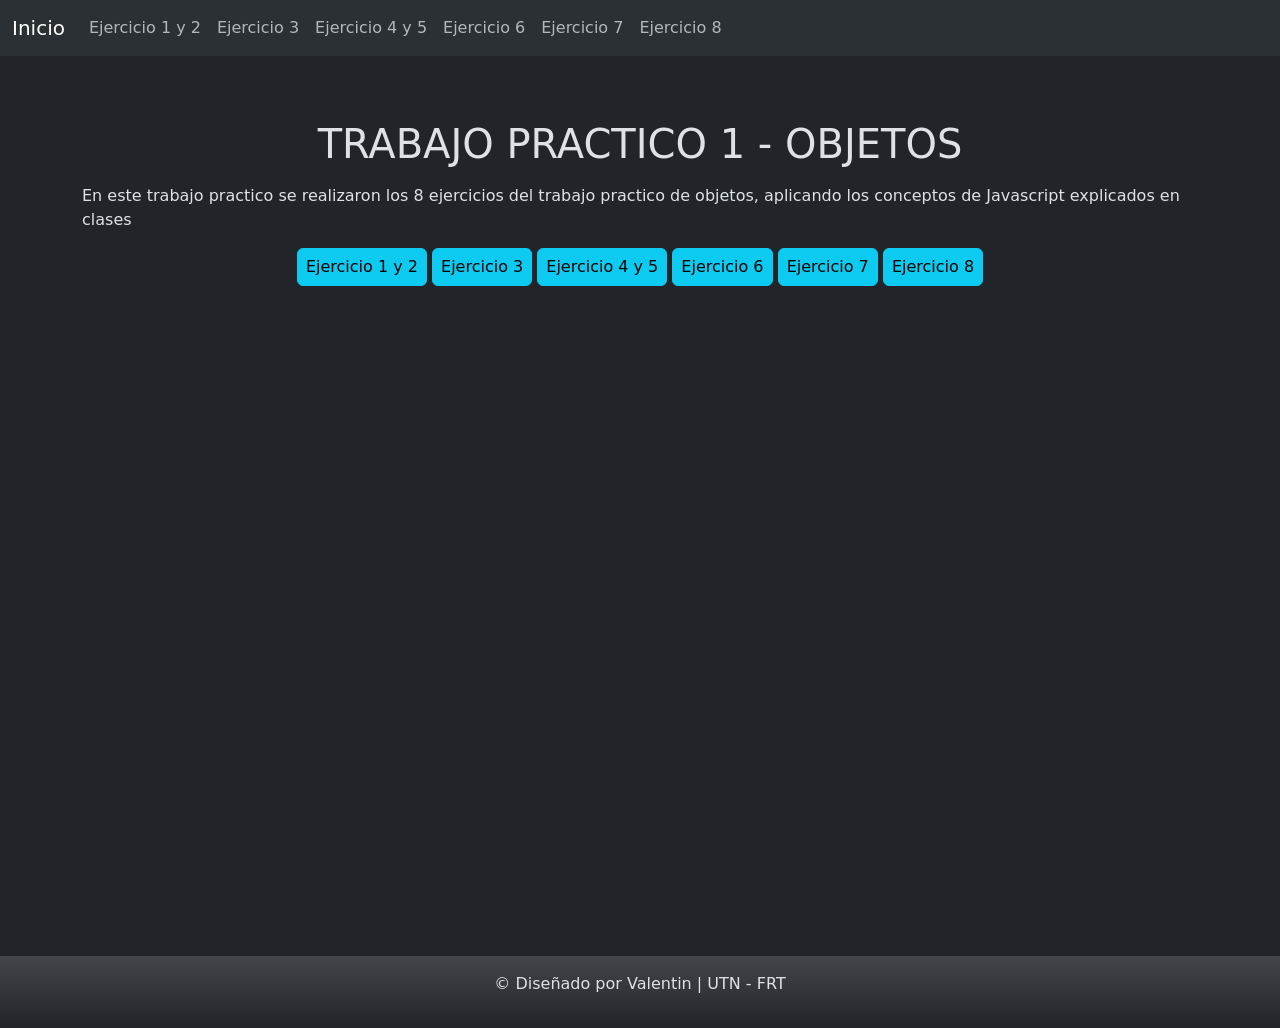
<file: index.html>
<!doctype html>
<html lang="es" data-bs-theme="dark">
  <head>
    <meta charset="UTF-8" />
    <meta name="viewport" content="width=device-width, initial-scale=1.0" />
    <link
      href="https://cdn.jsdelivr.net/npm/bootstrap@5.3.8/dist/css/bootstrap.min.css"
      rel="stylesheet"
      integrity="sha384-sRIl4kxILFvY47J16cr9ZwB07vP4J8+LH7qKQnuqkuIAvNWLzeN8tE5YBujZqJLB"
      crossorigin="anonymous"
    />
    <link rel="stylesheet" href="./style.css" />
    <title>Tp - Objetos</title>
  </head>
  <body class="d-flex flex-column min-vh-100">
    <header>
      <nav class="navbar navbar-expand-lg bg-body-tertiary">
        <div class="container-fluid">
          <a class="navbar-brand" href="./index.html">Inicio</a>
          <button
            class="navbar-toggler"
            type="button"
            data-bs-toggle="collapse"
            data-bs-target="#navbarNav"
            aria-controls="navbarNav"
            aria-expanded="false"
            aria-label="Toggle navigation"
          >
            <span class="navbar-toggler-icon"></span>
          </button>
          <div class="collapse navbar-collapse" id="navbarNav">
            <ul class="navbar-nav">
              <li class="nav-item">
                <a class="nav-link" href="./pages/ejercicio1y2.html"
                  >Ejercicio 1 y 2</a
                >
              </li>
              <li class="nav-item">
                <a class="nav-link" href="./pages/ejercicio3.html"
                  >Ejercicio 3</a
                >
              </li>
              <li class="nav-item">
                <a class="nav-link" href="./pages/ejercicio4y5.html"
                  >Ejercicio 4 y 5</a
                >
              </li>
              <li class="nav-item">
                <a class="nav-link" href="./pages/ejercicio6.html"
                  >Ejercicio 6</a
                >
              </li>
              <li class="nav-item">
                <a class="nav-link" href="./pages/ejercicio7.html"
                  >Ejercicio 7</a
                >
              </li>
              <li class="nav-item">
                <a class="nav-link" href="./pages/ejercicio8login.html"
                  >Ejercicio 8</a
                >
              </li>
            </ul>
          </div>
        </div>
      </nav>
    </header>
    <main class="flex-grow-1">
      <section>
        <article>
          <div class="bg-fondo d-flex flex-column">
            <div class="container mt-5">
              <h1 class="text-center my-3">TRABAJO PRACTICO 1 - OBJETOS</h1>
              <p>
                En este trabajo practico se realizaron los 8 ejercicios del trabajo
                practico de objetos, aplicando los conceptos de Javascript explicados en clases
              </p>
              <div class="text-center">
                <a class="px-2 text-decoration-none text-black btn btn-info" href="./pages/ejercicio1y2.html">Ejercicio 1 y 2</a>
                <a class="px-2 text-decoration-none text-black btn btn-info" href="./pages/ejercicio3.html">Ejercicio 3</a>
                <a class="px-2 text-decoration-none text-black btn btn-info" href="./pages/ejercicio4y5.html">Ejercicio 4 y 5</a>
                <a class="px-2 text-decoration-none text-black btn btn-info" href="./pages/ejercicio6.html">Ejercicio 6</a>
                <a class="px-2 text-decoration-none text-black btn btn-info" href="./pages/ejercicio7.html">Ejercicio 7</a>
                <a class="px-2 text-decoration-none text-black btn btn-info" href="./pages/ejercicio8login.html">Ejercicio 8</a>
              </div>
            </div>
          </div>
        </article>
      </section>
    </main>
    <footer class="bg-dark bg-gradient py-3">
      <p class="text-center"> &copy; Diseñado por Valentin | UTN - FRT</p>
    </footer>
    <script
      src="https://cdn.jsdelivr.net/npm/bootstrap@5.3.8/dist/js/bootstrap.bundle.min.js"
      integrity="sha384-FKyoEForCGlyvwx9Hj09JcYn3nv7wiPVlz7YYwJrWVcXK/BmnVDxM+D2scQbITxI"
      crossorigin="anonymous"
    ></script>
  </body>
</html>
</file>
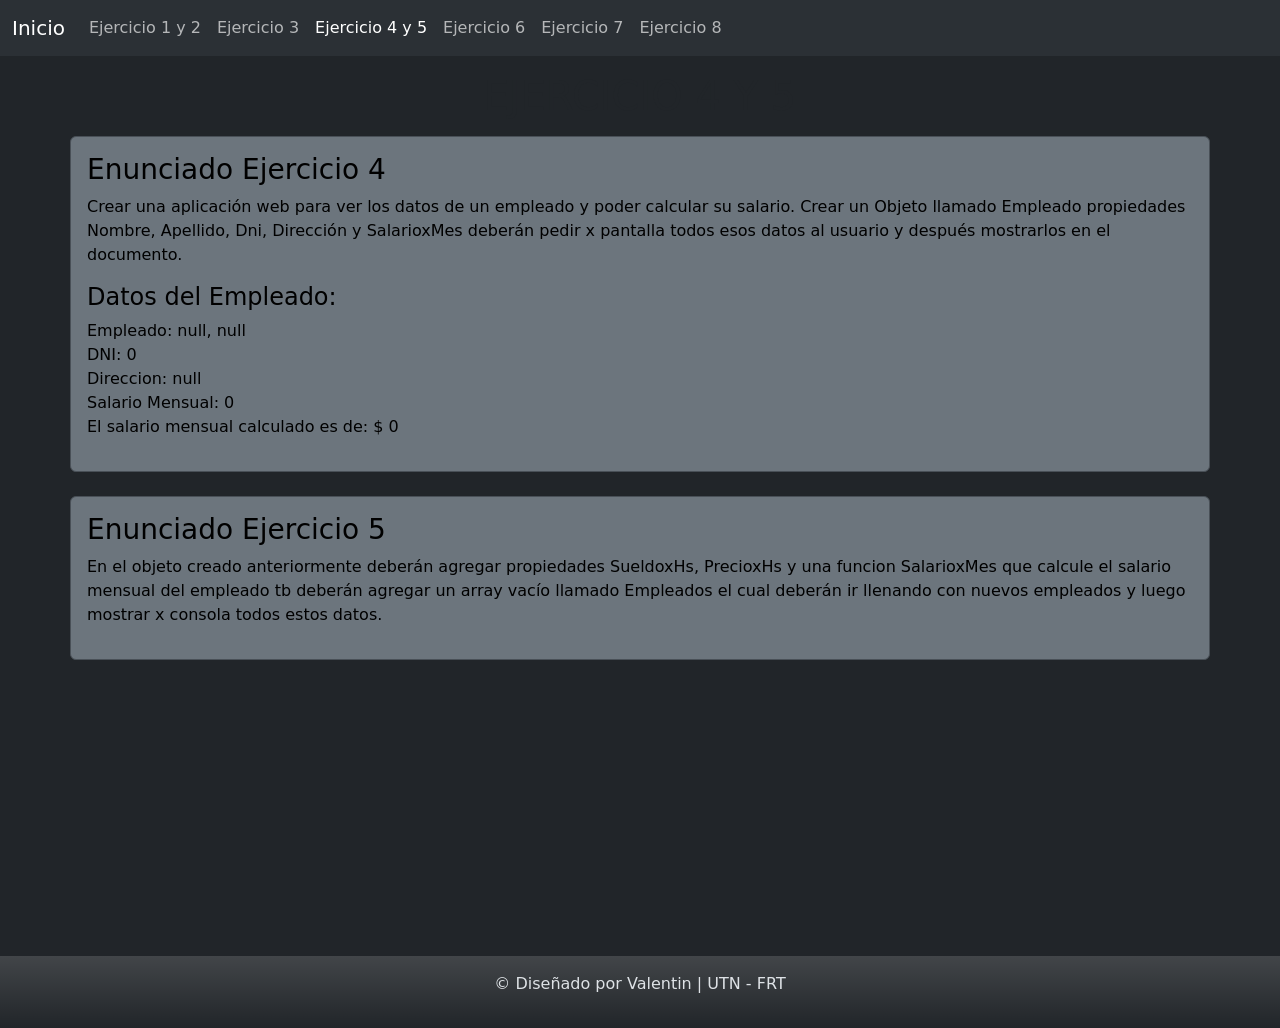
<file: pages/ejercicio4y5.html>
<!doctype html>
<html lang="es" data-bs-theme="dark">
  <head>
    <meta charset="UTF-8" />
    <meta name="viewport" content="width=device-width, initial-scale=1.0" />
    <link
      href="https://cdn.jsdelivr.net/npm/bootstrap@5.3.8/dist/css/bootstrap.min.css"
      rel="stylesheet"
      integrity="sha384-sRIl4kxILFvY47J16cr9ZwB07vP4J8+LH7qKQnuqkuIAvNWLzeN8tE5YBujZqJLB"
      crossorigin="anonymous"
    />
    <link rel="stylesheet" href="../style.css" />
    <title>Tp - Objetos - Ejercicio 4 y 5</title>
  </head>
  <body class="d-flex flex-column min-vh-100">
    <header>
      <nav class="navbar navbar-expand-lg bg-body-tertiary">
        <div class="container-fluid">
          <a class="navbar-brand" href="../index.html">Inicio</a>
          <button
            class="navbar-toggler"
            type="button"
            data-bs-toggle="collapse"
            data-bs-target="#navbarNav"
            aria-controls="navbarNav"
            aria-expanded="false"
            aria-label="Toggle navigation"
          >
            <span class="navbar-toggler-icon"></span>
          </button>
          <div class="collapse navbar-collapse" id="navbarNav">
            <ul class="navbar-nav">
              <li class="nav-item">
                <a class="nav-link" href="./ejercicio1y2.html">Ejercicio 1 y 2</a>
              </li>
              <li class="nav-item">
                <a class="nav-link" href="./ejercicio3.html">Ejercicio 3</a>
              </li>
              <li class="nav-item">
                <a class="nav-link active" href="#">Ejercicio 4 y 5</a>
              </li>
              <li class="nav-item">
                <a class="nav-link" href="./ejercicio6.html">Ejercicio 6</a>
              </li>
              <li class="nav-item">
                <a class="nav-link" href="./ejercicio7.html">Ejercicio 7</a>
              </li>
              <li class="nav-item">
                <a class="nav-link" href="./ejercicio8login.html">Ejercicio 8</a>
              </li>
            </ul>
          </div>
        </div>
      </nav>
    </header>
    <main class="flex-grow-1">
      <section>
        <article>
          <div class="bg-fondo4y5 d-flex flex-column ">

            <h1 class="text-center my-3 text-dark">EJERCICIO 4 Y 5</h1>
            <div class="container border rounded p-3 text-black bg-secondary">
              <h3>Enunciado Ejercicio 4</h3>
              <p>Crear una aplicación web para ver los datos de un empleado y poder calcular su salario. Crear un Objeto llamado Empleado propiedades Nombre, Apellido, Dni, Dirección y SalarioxMes deberán pedir x pantalla todos esos datos al usuario y después mostrarlos en el documento.</p>
              <div>
              <h4>Datos del Empleado:</h4>
              <ul class="list-inline">
                <li id="nombreCompleto"></li>
                <li id="dni"></li>
                <li id="direccion"></li>
                <li id="salario"></li>
                <li id="salarioCalculado"></li>
              </ul>
            </div>
          </div>
          <div class="container border rounded p-3 mt-4 text-black bg-secondary">
            
            <h3>Enunciado Ejercicio 5</h3>
            <p>En el objeto creado anteriormente deberán agregar propiedades SueldoxHs, PrecioxHs y una funcion SalarioxMes que calcule el salario mensual del empleado tb deberán agregar un array vacío llamado Empleados el cual deberán ir llenando con nuevos empleados y luego mostrar x consola todos estos datos.</p>
          </div>
        </div>
        </article>
        </section>
    </main>
<footer class="bg-dark bg-gradient py-3">
      <p class="text-center"> &copy; Diseñado por Valentin | UTN - FRT</p>
    </footer>    
    <script
      src="https://cdn.jsdelivr.net/npm/bootstrap@5.3.8/dist/js/bootstrap.bundle.min.js"
      integrity="sha384-FKyoEForCGlyvwx9Hj09JcYn3nv7wiPVlz7YYwJrWVcXK/BmnVDxM+D2scQbITxI"
      crossorigin="anonymous"
    ></script>
    <script src="../js/ejercicio4y5.js"></script>
  </body>
</html>
</file>
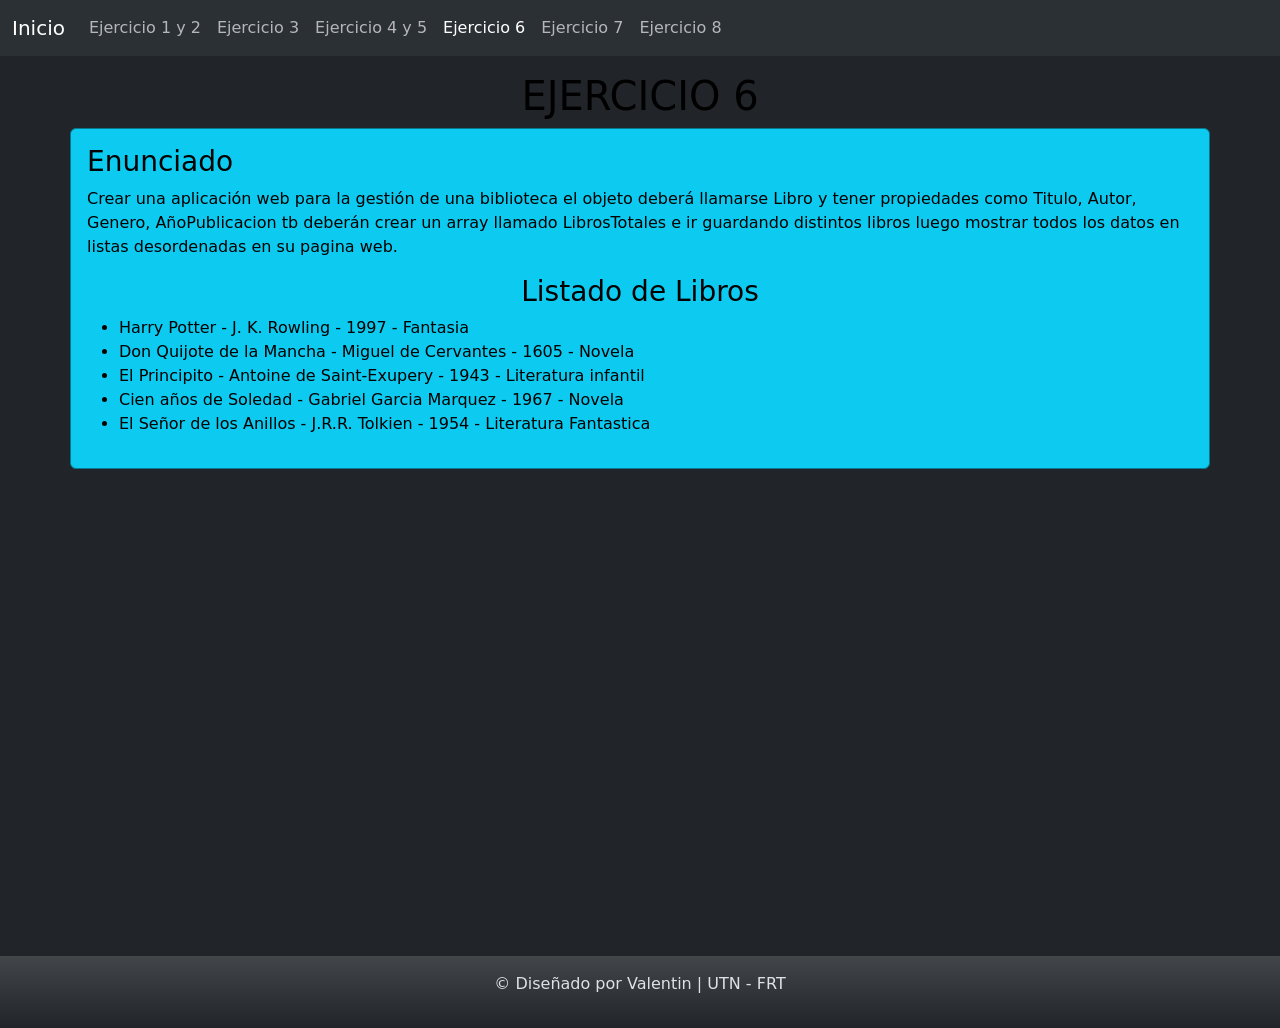
<file: pages/ejercicio6.html>
<!doctype html>
<html lang="es" data-bs-theme="dark">
  <head>
    <meta charset="UTF-8" />
    <meta name="viewport" content="width=device-width, initial-scale=1.0" />
    <link
      href="https://cdn.jsdelivr.net/npm/bootstrap@5.3.8/dist/css/bootstrap.min.css"
      rel="stylesheet"
      integrity="sha384-sRIl4kxILFvY47J16cr9ZwB07vP4J8+LH7qKQnuqkuIAvNWLzeN8tE5YBujZqJLB"
      crossorigin="anonymous"
    />
    <link rel="stylesheet" href="../style.css" />
    <title>Tp - Objetos - Ejercicio 6</title>
  </head>
  <body class="d-flex flex-column min-vh-100">
    <header>
      <nav class="navbar navbar-expand-lg bg-body-tertiary">
        <div class="container-fluid">
          <a class="navbar-brand" href="../index.html">Inicio</a>
          <button
            class="navbar-toggler"
            type="button"
            data-bs-toggle="collapse"
            data-bs-target="#navbarNav"
            aria-controls="navbarNav"
            aria-expanded="false"
            aria-label="Toggle navigation"
          >
            <span class="navbar-toggler-icon"></span>
          </button>
          <div class="collapse navbar-collapse" id="navbarNav">
            <ul class="navbar-nav">
              <li class="nav-item">
                <a class="nav-link" href="./ejercicio1y2.html">Ejercicio 1 y 2</a>
              </li>
              <li class="nav-item">
                <a class="nav-link" href="./ejercicio3.html">Ejercicio 3</a>
              </li>
              <li class="nav-item">
                <a class="nav-link" href="./ejercicio4y5.html">Ejercicio 4 y 5</a>
              </li>
              <li class="nav-item">
                <a class="nav-link active" href="#">Ejercicio 6</a>
              </li>
              <li class="nav-item">
                <a class="nav-link" href="./ejercicio7.html">Ejercicio 7</a>
              </li>
              <li class="nav-item">
                <a class="nav-link" href="./ejercicio8login.html">Ejercicio 8</a>
              </li>
            </ul>
          </div>
        </div>
      </nav>
    </header>
    <main class="flex-grow-1">
      <section>
        <article>
          <div class="bg-fondo6 d-flex flex-column">

            <h1 class="text-center text-black mt-3">EJERCICIO 6</h1>
            <div class="text-black container border rounded p-3 bg-info border-info-subtle">
              <h3>Enunciado</h3>
              <p>Crear una aplicación web para la gestión de una biblioteca el objeto deberá llamarse Libro y tener propiedades como Titulo, Autor, Genero, AñoPublicacion tb deberán crear un array llamado LibrosTotales e ir guardando distintos libros luego mostrar todos los datos en listas desordenadas en su pagina web.</p>
              <h3 class="text-center">Listado de Libros</h3>
              <ul id="lista">  
              </ul>
            </div>
          </div>
        </article>
      </section>
    </main>
    <footer class="bg-dark bg-gradient py-3">
      <p class="text-center"> &copy; Diseñado por Valentin | UTN - FRT</p>
    </footer>
    <script
      src="https://cdn.jsdelivr.net/npm/bootstrap@5.3.8/dist/js/bootstrap.bundle.min.js"
      integrity="sha384-FKyoEForCGlyvwx9Hj09JcYn3nv7wiPVlz7YYwJrWVcXK/BmnVDxM+D2scQbITxI"
      crossorigin="anonymous"
    ></script>
    <script src="../js/ejercicio6.js"></script>
  </body>
</html>
</file>
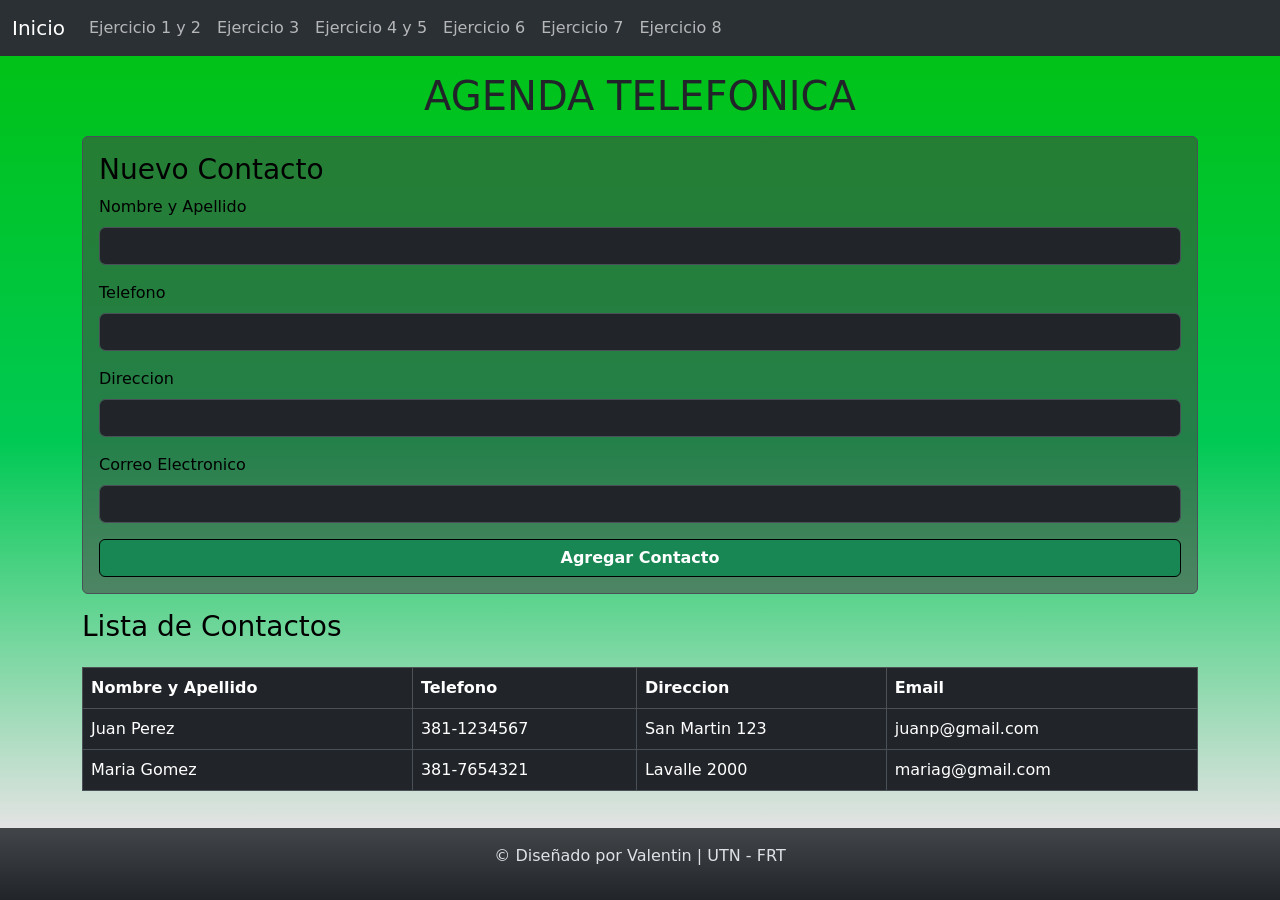
<file: pages/ejercicio8agenda.html>
<!doctype html>
<html lang="es" data-bs-theme="dark">
  <head>
    <meta charset="UTF-8" />
    <meta name="viewport" content="width=device-width, initial-scale=1.0" />
    <link
      href="https://cdn.jsdelivr.net/npm/bootstrap@5.3.8/dist/css/bootstrap.min.css"
      rel="stylesheet"
      integrity="sha384-sRIl4kxILFvY47J16cr9ZwB07vP4J8+LH7qKQnuqkuIAvNWLzeN8tE5YBujZqJLB"
      crossorigin="anonymous"
    />
    <link rel="stylesheet" href="../style.css" />
    <title>Tp - Objetos - Ejercicio 8</title>
  </head>
  <body class="d-flex flex-column min-vh-100">
    <header>
      <nav class="navbar navbar-expand-lg bg-body-tertiary">
        <div class="container-fluid">
          <a class="navbar-brand" href="../index.html">Inicio</a>
          <button
            class="navbar-toggler"
            type="button"
            data-bs-toggle="collapse"
            data-bs-target="#navbarNav"
            aria-controls="navbarNav"
            aria-expanded="false"
            aria-label="Toggle navigation"
          >
            <span class="navbar-toggler-icon"></span>
          </button>
          <div class="collapse navbar-collapse" id="navbarNav">
            <ul class="navbar-nav">
              <li class="nav-item">
                <a class="nav-link" href="./ejercicio1y2.html"
                  >Ejercicio 1 y 2</a
                >
              </li>
              <li class="nav-item">
                <a class="nav-link" href="./ejercicio3.html">Ejercicio 3</a>
              </li>
              <li class="nav-item">
                <a class="nav-link" href="./ejercicio4y5.html"
                  >Ejercicio 4 y 5</a
                >
              </li>
              <li class="nav-item">
                <a class="nav-link" href="./ejercicio6.html">Ejercicio 6</a>
              </li>
              <li class="nav-item">
                <a class="nav-link" href="./ejercicio7.html">Ejercicio 7</a>
              </li>
              <li class="nav-item">
                <a class="nav-link" href="./ejercicio8login.html">Ejercicio 8</a>
              </li>
            </ul>
          </div>
        </div>
      </nav>
    </header>
    <main class="flex-grow-1 fondo-gradiente2">
      <section>
        <article class="container">
          <h1 class="text-center my-3 text-dark">AGENDA TELEFONICA</h1>
          <div class="bg-gris rounded border p-3 text-black">
          <h3>Nuevo Contacto</h3>

            <form id="agendaForm">
              <div class="mb-3">
                <label class="form-label">Nombre y Apellido</label>
                <input class="form-control" type="text" id="nomyApe" required />
              </div>
              <div class="mb-3">
                <label class="form-label">Telefono</label>
                <input class="form-control" type="tel" id="telefono" required />
              </div>
              <div class="mb-3">
                <label class="form-label">Direccion</label>
                <input class="form-control" type="text" id="direccion" required />
              </div>
              <div class="mb-3">
                <label class="form-label">Correo Electronico</label>
                <input class="form-control" type="email" id="email" required />
              </div>
              <button type="submit" class="btn btn-success w-100 border-black fw-bold">
                Agregar Contacto
              </button>
            </form>
          </div>
          <h3 class="text-black mt-3">Lista de Contactos</h3>
          <div class="table-responsive">
            <table class="table table-hover table-bordered mt-3">
              <thead class="table-dark">
                <tr>
                  <th>Nombre y Apellido</th>
                  <th>Telefono</th>
                  <th>Direccion</th>
                  <th>Email</th>
                </tr>
              </thead>
              <tbody id="tablaContactos"></tbody>
            </table>
          </div>
        </article>
      </section>
    </main>
    <footer class="bg-dark bg-gradient py-3">
      <p class="text-center"> &copy; Diseñado por Valentin | UTN - FRT</p>
    </footer>
    <script
      src="https://cdn.jsdelivr.net/npm/bootstrap@5.3.8/dist/js/bootstrap.bundle.min.js"
      integrity="sha384-FKyoEForCGlyvwx9Hj09JcYn3nv7wiPVlz7YYwJrWVcXK/BmnVDxM+D2scQbITxI"
      crossorigin="anonymous"
    ></script>
    <script src="../js/ejercicio8.js"></script>
  </body>
</html>
</file>
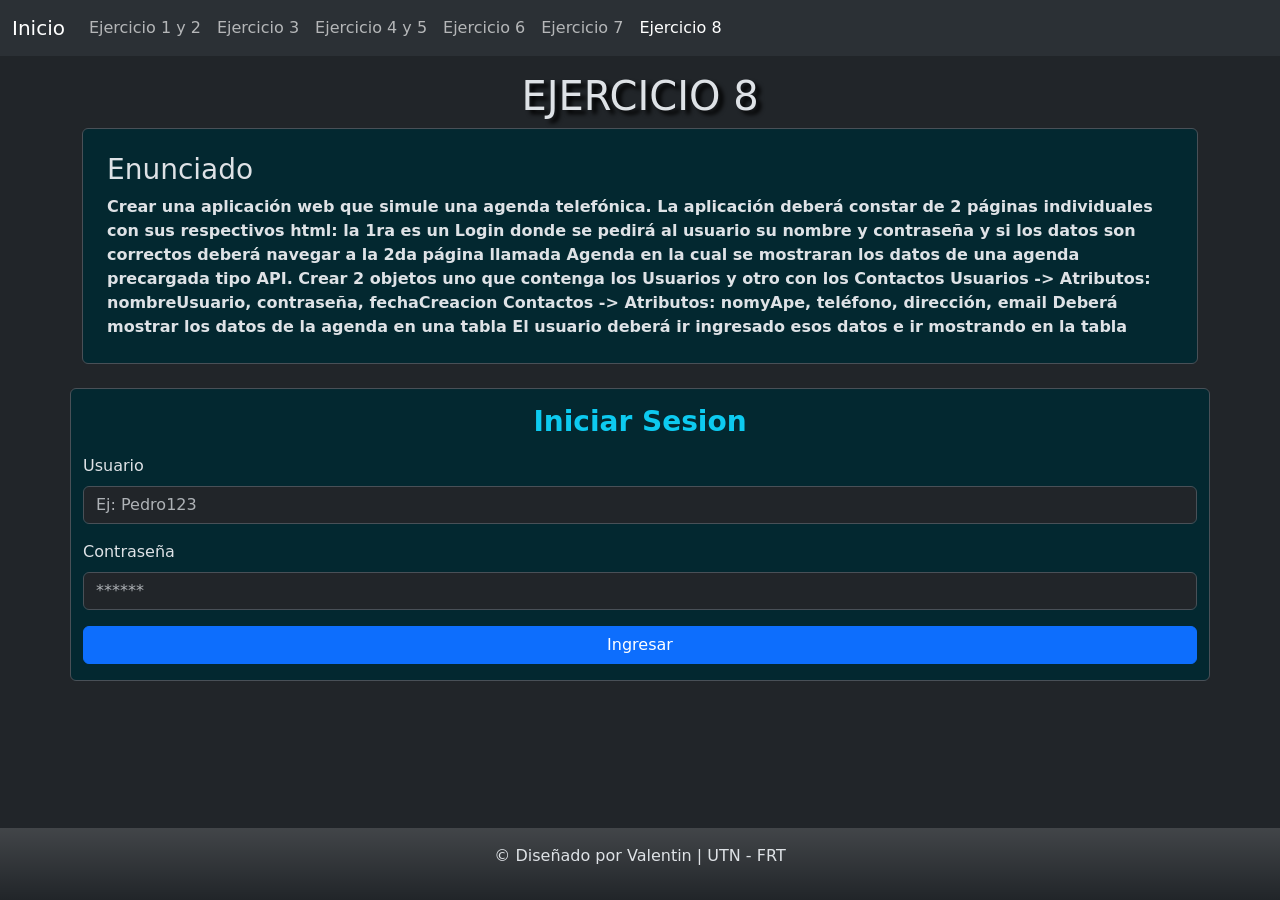
<file: pages/ejercicio8login.html>
<!doctype html>
<html lang="es" data-bs-theme="dark">
  <head>
    <meta charset="UTF-8" />
    <meta name="viewport" content="width=device-width, initial-scale=1.0" />
    <link
      href="https://cdn.jsdelivr.net/npm/bootstrap@5.3.8/dist/css/bootstrap.min.css"
      rel="stylesheet"
      integrity="sha384-sRIl4kxILFvY47J16cr9ZwB07vP4J8+LH7qKQnuqkuIAvNWLzeN8tE5YBujZqJLB"
      crossorigin="anonymous"
    />
    <link rel="stylesheet" href="../style.css" />
    <title>Tp - Objetos - Ejercicio 8</title>
  </head>
  <body class="d-flex flex-column min-vh-100">
    <header>
      <nav class="navbar navbar-expand-lg bg-body-tertiary">
        <div class="container-fluid">
          <a class="navbar-brand" href="../index.html">Inicio</a>
          <button
            class="navbar-toggler"
            type="button"
            data-bs-toggle="collapse"
            data-bs-target="#navbarNav"
            aria-controls="navbarNav"
            aria-expanded="false"
            aria-label="Toggle navigation"
          >
            <span class="navbar-toggler-icon"></span>
          </button>
          <div class="collapse navbar-collapse" id="navbarNav">
            <ul class="navbar-nav">
              <li class="nav-item">
                <a class="nav-link" href="./ejercicio1y2.html"
                  >Ejercicio 1 y 2</a
                >
              </li>
              <li class="nav-item">
                <a class="nav-link" href="./ejercicio3.html">Ejercicio 3</a>
              </li>
              <li class="nav-item">
                <a class="nav-link" href="./ejercicio4y5.html"
                  >Ejercicio 4 y 5</a
                >
              </li>
              <li class="nav-item">
                <a class="nav-link" href="./ejercicio6.html">Ejercicio 6</a>
              </li>
              <li class="nav-item">
                <a class="nav-link" href="./ejercicio7.html">Ejercicio 7</a>
              </li>
              <li class="nav-item">
                <a class="nav-link active" href="#">Ejercicio 8</a>
              </li>
            </ul>
          </div>
        </div>
      </nav>
    </header>
    <main class="flex-grow-1">
      <section>
        <article class="container">
          <h1 class="text-center titulo-sombra mt-3">EJERCICIO 8</h1>
          <div class="border rounded px-4 pt-4 pb-2 mb-4 bg-info-subtle">

            <h3>Enunciado</h3>
            <p class="fw-bold">
              Crear una aplicación web que simule una agenda telefónica. La
              aplicación deberá constar de 2 páginas individuales con sus
              respectivos html: la 1ra es un Login donde se pedirá al usuario su
              nombre y contraseña y si los datos son correctos deberá navegar a la
              2da página llamada Agenda en la cual se mostraran los datos de una
              agenda precargada tipo API. Crear 2 objetos uno que contenga los
              Usuarios y otro con los Contactos Usuarios -> Atributos:
              nombreUsuario, contraseña, fechaCreacion Contactos -> Atributos:
              nomyApe, teléfono, dirección, email Deberá mostrar los datos de la
              agenda en una tabla El usuario deberá ir ingresado esos datos e ir
              mostrando en la tabla
            </p>
          </div>
        </article>
        <article class="container rounded border mb-5 bg-info-subtle">
          <h3 class="text-center my-3 text-info fw-bold">Iniciar Sesion</h3>
          <form id="loginForm">
            <div class="mb-3">
              <label for="usuario" class="form-label">Usuario</label>
              <input type="text" id="usuario" class="form-control" placeholder="Ej: Pedro123" required>
            </div>
            <div class="mb-3">
              <label for="contraseña" class="form-label">Contraseña</label>
              <input type="password" id="contrasenia" class="form-control" placeholder="******" required>
            </div>
            <div class="mb-3">
              <div id="mensajeError" class="mb-3 text-danger d-none">Usuario o contraseña incorrectos</div>
              <button type="submit" class="btn btn-primary w-100">Ingresar</button>
            </div>
          </form>
        </article>
      </section>
    </main>
    <footer class="bg-dark bg-gradient py-3">
      <p class="text-center"> &copy; Diseñado por Valentin | UTN - FRT</p>
    </footer>
    <script
      src="https://cdn.jsdelivr.net/npm/bootstrap@5.3.8/dist/js/bootstrap.bundle.min.js"
      integrity="sha384-FKyoEForCGlyvwx9Hj09JcYn3nv7wiPVlz7YYwJrWVcXK/BmnVDxM+D2scQbITxI"
      crossorigin="anonymous"
    ></script>
    <script src="../js/ejercicio8.js"></script>
  </body>
</html>
</file>
<file: style.css>
.bg-fondo{
    background-image: url('https://static.vecteezy.com/system/resources/previews/011/216/135/non_2x/computer-language-programming-javascript-code-internet-text-editor-components-on-on-display-screen-free-photo.jpg');
    background-size: cover;
    background-position: center;
    background-repeat: no-repeat;
    height: 100vh;
}

.bg-fondo1y2{
    background-image: url('https://img.freepik.com/vector-premium/patron-fondo-coches-dibujos-animados-vector-blanco_287964-1523.jpg');
    background-size: cover;
    background-position: center;
    background-repeat: no-repeat;
    height: 100vh;
}

.bg-fondo4y5{
    background-image: url('https://static.vecteezy.com/system/resources/previews/020/350/493/non_2x/one-continuous-line-drawing-of-young-happy-male-and-female-workers-line-up-neatly-at-the-meeting-room-together-trendy-business-teamwork-celebration-concept-single-line-draw-design-illustration-vector.jpg');
    background-size: cover;
    background-position: center;
    background-repeat: no-repeat;
    height: 100vh;
}

.bg-fondo6{
    background-image: url('https://www.comunidadbaratz.com/wp-content/uploads/La-biblioteca-es-inclusion-social-e-igualdad-de-oportunidades.jpg');
    background-size: cover;
    background-position: center;
    background-repeat: no-repeat;
    height: 100vh;
}

.fondo-gradiente {
  background: linear-gradient(
    to right,
    rgba(131, 58, 180, 0.6),
    rgba(253, 29, 29, 0.6),
    rgba(252, 176, 69, 0.6)
  );
}

.card img {
    object-fit: cover;
    height: 220px;
}

.titulo-sombra {
    text-shadow: 5px 4px 4px black;
}

.bg-gris {
    background-color: rgba(69, 65, 65, 0.53);
}

.fondo-gradiente1{
    background: linear-gradient(
        to bottom,
        rgb(46, 46, 57),
        rgba(37, 37, 168, 1),
        rgba(0, 212, 255, 1)
    );
}

.fondo-gradiente2{
    background: linear-gradient(
        to bottom,
        rgba(0, 194, 23, 1),
        rgba(0, 201, 84, 1),
        rgba(227, 227, 227, 1)
    );
}
</file>
